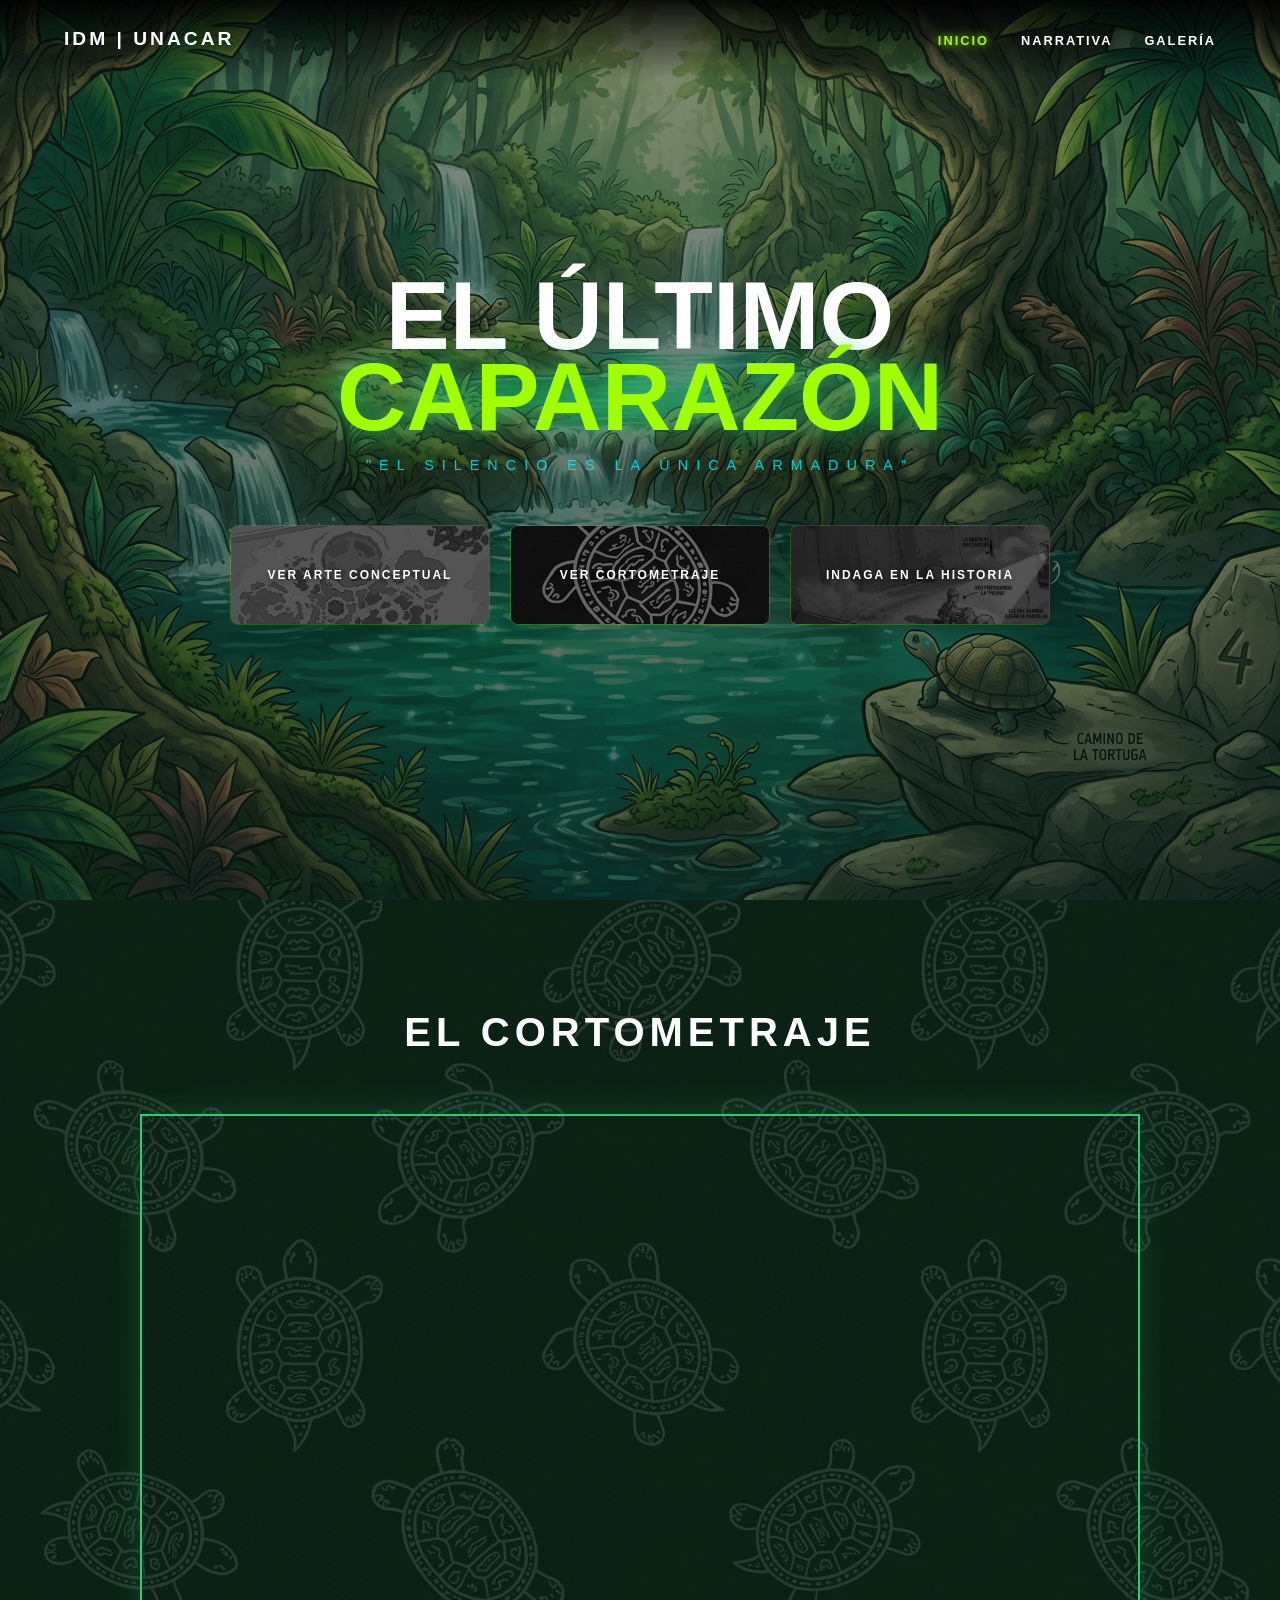
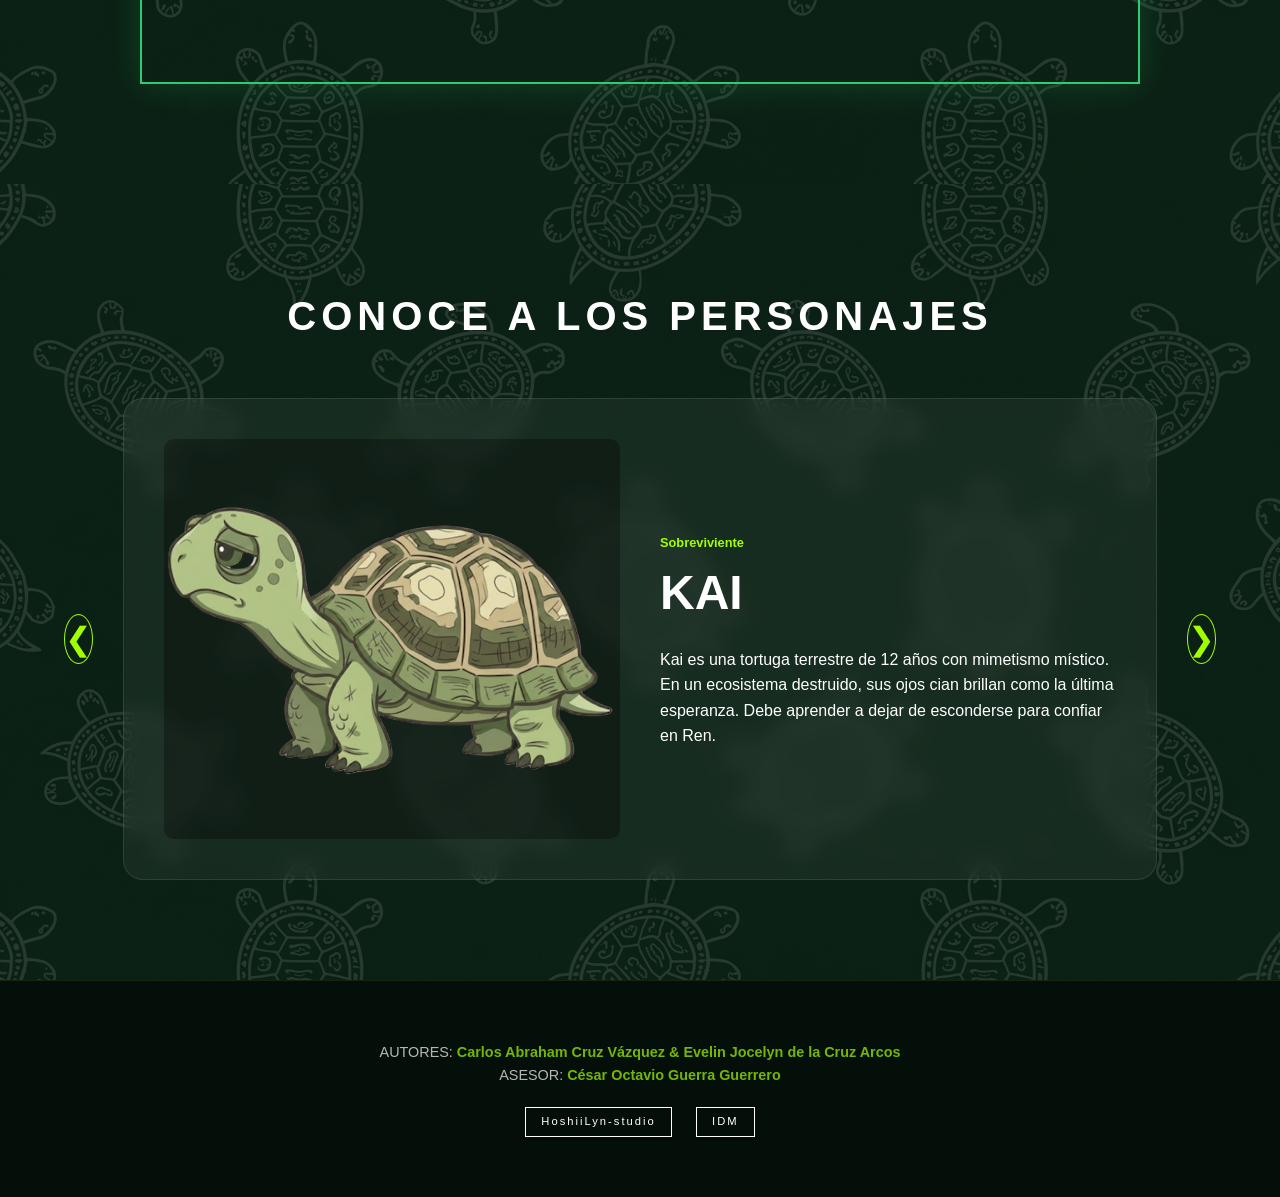
<file: index.html>
<!DOCTYPE html>
<html lang="es">
<head>
    <meta charset="UTF-8">
    <meta name="viewport" content="width=device-width, initial-scale=1.0">
    <title>El Último Caparazón - Sitio Oficial</title>
    <link rel="stylesheet" href="style.css">
</head>
<body>

    <nav class="navbar">
        <div class="logo">IDM | UNACAR</div>
        <ul class="nav-links">
            <li><a href="index.html" class="active">Inicio</a></li>
            <li><a href="narrativa.html">Narrativa</a></li>
            <li><a href="galeria.html">Galería</a></li>
        </ul>
    </nav>

    <header class="hero">
        <div class="hero-content">
            <h1 class="main-title">EL ÚLTIMO <br><span>CAPARAZÓN</span></h1>
            <p class="tagline">"El silencio es la única armadura"</p>

            <div class="action-buttons">
                <a href="galeria.html" class="nav-card">
                    <div class="card-bg-placeholder img-arte"></div>
                    <span class="card-text">VER ARTE CONCEPTUAL</span>
                </a>

                <a href="#video-section" class="nav-card btn-corto">
                    <div class="card-bg-placeholder img-corto"></div>
                    <span class="card-text">VER CORTOMETRAJE</span>
                </a>

                <a href="narrativa.html" class="nav-card">
                    <div class="card-bg-placeholder img-historia"></div>
                    <span class="card-text">INDAGA EN LA HISTORIA</span>
                </a>
            </div>
        </div>
    </header>

    <section id="video-section" class="video-display">
        <h2 class="section-title">EL CORTOMETRAJE</h2>
        <div class="video-wrapper">
             <iframe 
                width="560" 
                height="315" 
                src="https://www.youtube.com/embed/2w0bRQFoOwk?si=81OidOzwB4w7Bh6Z" 
                title="Reproductor de video de El Último Caparazón" 
                frameborder="0" 
                allow="accelerometer; autoplay; clipboard-write; encrypted-media; gyroscope; picture-in-picture" 
                allowfullscreen>
            </iframe>
        </div>
    </section>

    <section id="personajes" class="character-section">
        <h2 class="section-title">CONOCE A LOS PERSONAJES</h2>
        
        <div class="slider-wrapper">
            <button class="nav-arrow prev" onclick="changeChar(-1)">&#10094;</button>

            <div class="slider-container">
                <div class="character-card active" id="kai-card">
                    <div class="char-img-container">
                        <img src="images/kai_render.png" alt="Kai" class="char-img">
                    </div>
                    <div class="char-info">
                        <span class="char-label">Sobreviviente</span>
                        <h3>KAI</h3>
                        <p>Kai es una tortuga terrestre de 12 años con mimetismo místico. En un ecosistema destruido, sus ojos cian brillan como la última esperanza. Debe aprender a dejar de esconderse para confiar en Ren.</p>
                    </div>
                </div>

                <div class="character-card" id="ren-card">
                    <div class="char-img-container">
                        <img src="images/ren_render.png" alt="Ren" class="char-img">
                    </div>
                    <div class="char-info">
                        <span class="char-label">Guardián</span>
                        <h3>REN</h3>
                        <p>Joven de 12 años que trabaja como aprendiz de mantenimiento en la cantera. Su curiosidad lo lleva a convertirse en el guardián de Kai, enfrentando un conflicto interno por protegerla de la maquinaria.</p>
                    </div>
                </div>
            </div>

            <button class="nav-arrow next" onclick="changeChar(1)">&#10095;</button>
        </div>

        <div class="slider-dots">
            <span class="dot active" onclick="currentSlide(0)"></span>
            <span class="dot" onclick="currentSlide(1)"></span>
        </div>
    </section>

    <footer class="main-footer">
        <div class="authors">
            <p>AUTORES: <strong>Carlos Abraham Cruz Vázquez & Evelin Jocelyn de la Cruz Arcos</strong></p>
            <p>ASESOR: <strong>César Octavio Guerra Guerrero</strong></p>
        </div>
        <div class="footer-logos">
            <div class="logo-box">HoshiiLyn-studio</div>
            <div class="logo-box">IDM</div>
        </div>
    </footer>

    <script>
        let slideIndex = 0;
        const slides = document.getElementsByClassName("character-card");
        const dots = document.getElementsByClassName("dot");

        function showSlides(n) {
            if (n >= slides.length) { slideIndex = 0; }
            if (n < 0) { slideIndex = slides.length - 1; }
            for (let i = 0; i < slides.length; i++) {
                slides[i].classList.remove("active");
                if(dots[i]) dots[i].classList.remove("active");
            }
            slides[slideIndex].classList.add("active");
            if(dots[slideIndex]) dots[slideIndex].classList.add("active");
        }

        function changeChar(n) { showSlides(slideIndex += n); }
        function currentSlide(n) { showSlides(slideIndex = n); }
        showSlides(slideIndex);
    </script>
</body>
</html>
</file>
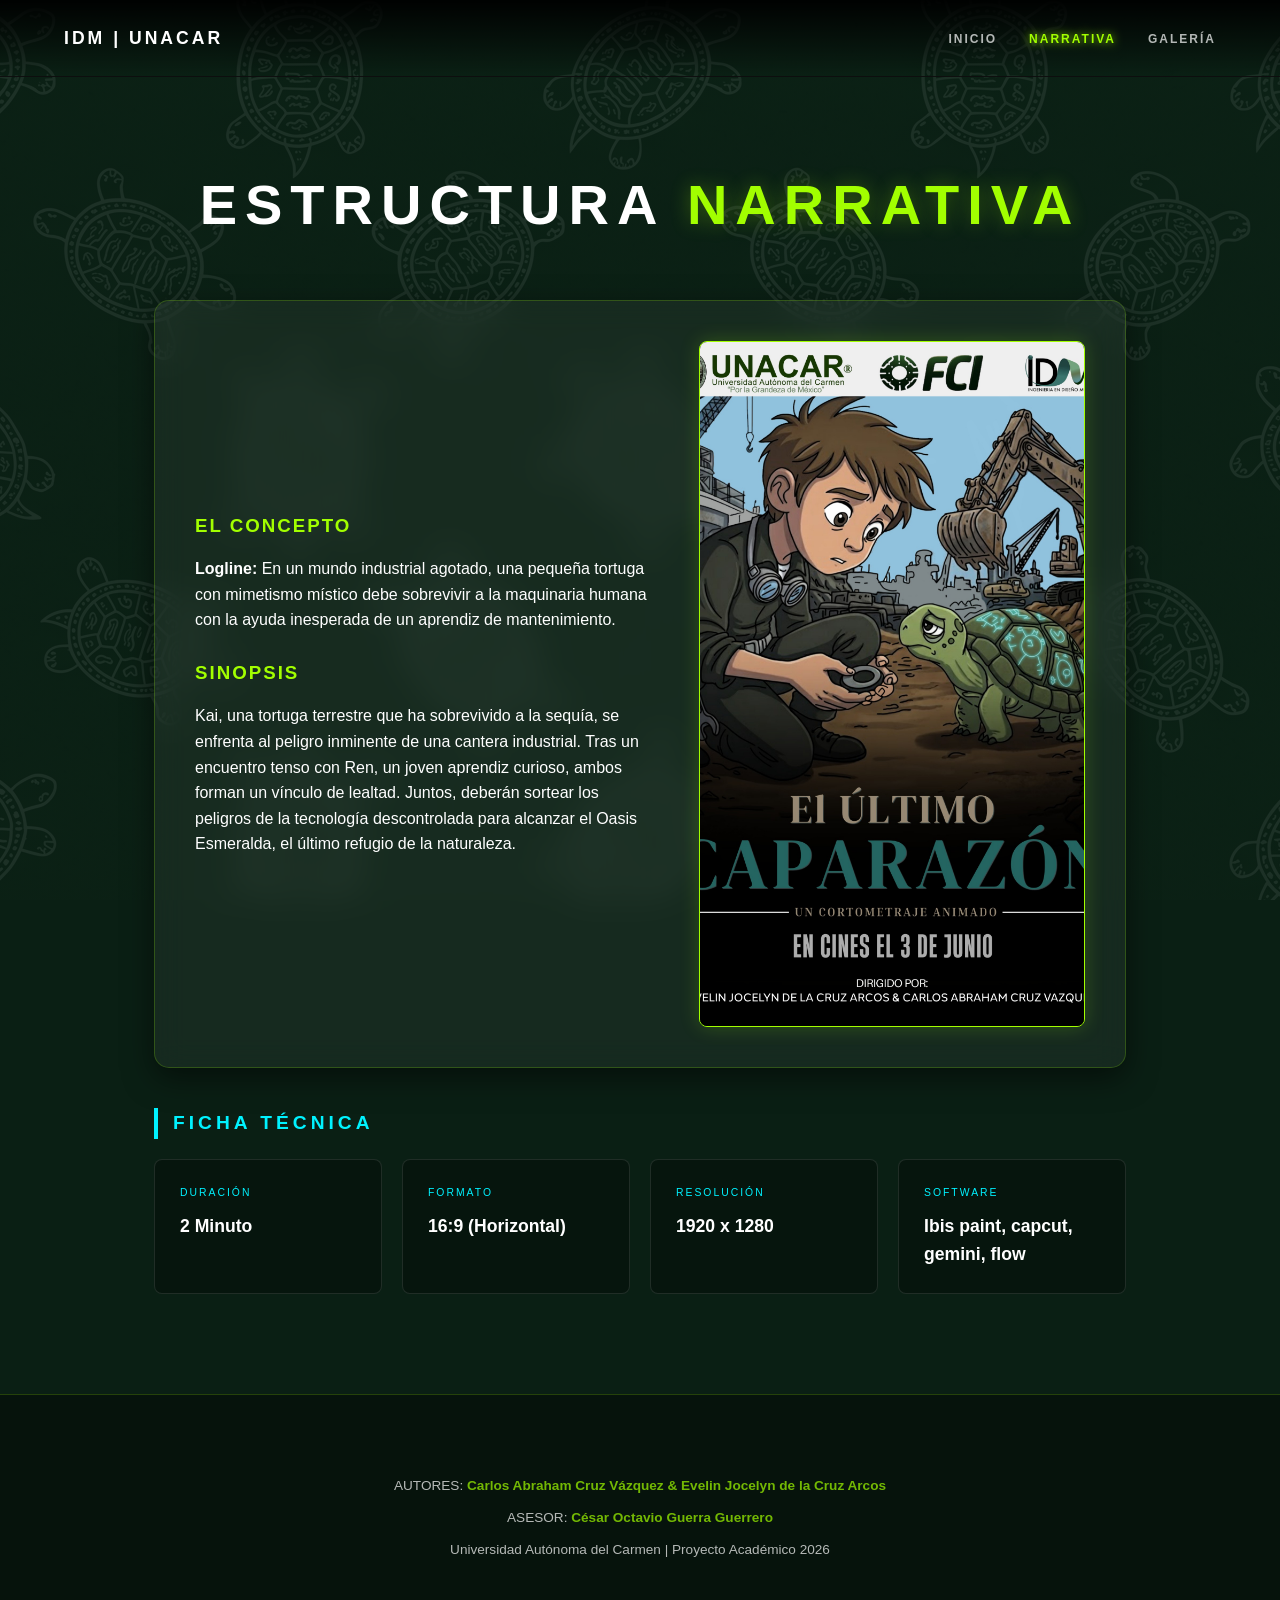
<file: narrativa.html>
<!DOCTYPE html>
<html lang="es">
<head>
    <meta charset="UTF-8">
    <meta name="viewport" content="width=device-width, initial-scale=1.0">
    <title>Narrativa y Técnica - El Último Caparazón</title>
    <link rel="stylesheet" href="paginas.css">
</head>
<body>
    
    <nav class="navbar">
        <div class="logo">IDM | UNACAR</div>
        <ul class="nav-links">
            <li><a href="index.html">Inicio</a></li>
            <li><a href="narrativa.html" class="active">Narrativa</a></li>
            <li><a href="galeria.html">Galería</a></li>
        </ul>
    </nav>

    <header class="header-simple">
        <h1 class="section-title">ESTRUCTURA <span>NARRATIVA</span></h1>
    </header>

    <main class="container">
        <section class="info-block">
            <div class="glass-card narrative-layout">
                
                <div class="narrative-text">
                    <h3>EL CONCEPTO</h3>
                    <p><strong>Logline:</strong> En un mundo industrial agotado, una pequeña tortuga con mimetismo místico debe sobrevivir a la maquinaria humana con la ayuda inesperada de un aprendiz de mantenimiento.</p>
                    <br>
                    <h3>SINOPSIS</h3>
                    <p>Kai, una tortuga terrestre que ha sobrevivido a la sequía, se enfrenta al peligro inminente de una cantera industrial. Tras un encuentro tenso con Ren, un joven aprendiz curioso, ambos forman un vínculo de lealtad. Juntos, deberán sortear los peligros de la tecnología descontrolada para alcanzar el Oasis Esmeralda, el último refugio de la naturaleza.</p>
                </div>

                <div class="poster-placeholder">
                    <div class="poster-placeholder">
                        <img src="images/poster_example.jpg" alt="Póster El Último Caparazón" class="narrative-poster">
                    </div>
                </div>

            </div>
        </section>

        <section class="info-block">
            <h2 class="section-subtitle">FICHA <span>TÉCNICA</span></h2>
            <div class="technical-grid">
                <div class="tech-item"><span>DURACIÓN</span><p>2 Minuto</p></div>
                <div class="tech-item"><span>FORMATO</span><p>16:9 (Horizontal)</p></div>
                <div class="tech-item"><span>RESOLUCIÓN</span><p>1920 x 1280</p></div>
                <div class="tech-item"><span>SOFTWARE</span><p>Ibis paint, capcut, gemini, flow</p></div>
            </div>
        </section>
    </main>

    <footer class="main-footer">
        <div class="footer-info">
            <p>AUTORES: <strong>Carlos Abraham Cruz Vázquez & Evelin Jocelyn de la Cruz Arcos</strong></p>
            <p>ASESOR: <strong>César Octavio Guerra Guerrero</strong></p>
            <p>Universidad Autónoma del Carmen | Proyecto Académico 2026</p>
        </div>
    </footer>
</body>
</html>
</file>
<file: style.css>
/* =========================================
   VARIABLES Y CONFIGURACIÓN GENERAL
   ========================================= */
:root {
    --primary-green: #2ecc71;
    --vibrant-lime: #a2ff00;
    --deep-forest: #0a1f14; /* Verde muy oscuro para fondo */
    --cyan-glow: #00f2ff;
    --glass: rgba(255, 255, 255, 0.05);
    --transition: all 0.4s cubic-bezier(0.175, 0.885, 0.32, 1.275);
}

* {
    margin: 0;
    padding: 0;
    box-sizing: border-box;
    font-family: 'Segoe UI', Tahoma, Geneva, Verdana, sans-serif;
}

html {
    scroll-behavior: smooth;
}

body {
    background-color: var(--deep-forest);
    color: white;
    overflow-x: hidden;
    line-height: 1.6;
}

/* =========================================
   NAVEGACIÓN (NAVBAR)
   ========================================= */
.navbar {
    display: flex;
    justify-content: space-between;
    align-items: center;
    padding: 1.5rem 5%;
    background: linear-gradient(to bottom, rgba(0,0,0,0.9), transparent);
    position: fixed;
    width: 100%;
    z-index: 1000;
}

.logo {
    font-weight: 900;
    letter-spacing: 3px;
    color: white;
    font-size: 1.2rem;
}

.nav-links {
    display: flex;
    list-style: none;
    gap: 2rem;
}

.nav-links a {
    color: white;
    text-decoration: none;
    text-transform: uppercase;
    font-size: 0.8rem;
    font-weight: 700;
    letter-spacing: 2px;
    transition: 0.3s;
}

.nav-links a:hover, .nav-links a.active {
    color: var(--vibrant-lime);
    text-shadow: 0 0 10px var(--vibrant-lime);
}

/* =========================================
   HERO SECTION (INICIO/BIENVENIDA)
   ========================================= */
.hero {
    height: 100vh;
    display: flex;
    align-items: center;
    justify-content: center;
    text-align: center;
    /* --- AQUÍ REINSTALAMOS EL FONDO PRINCIPAL ÚNICO --- */
    /* Nota: Asegúrense de usar su imagen principal de Resident Evil aquí */
    background-image: linear-gradient(rgba(10, 31, 20, 0.5), rgba(10, 31, 20, 0.7)), 
                      url('images/concept3.png'); 
    background-size: cover;
    background-position: center;
    background-attachment: fixed; /* Mantiene el efecto paralaje */
}

.main-title {
    font-size: clamp(3rem, 8vw, 6rem);
    line-height: 0.85;
    margin-bottom: 1rem;
    text-transform: uppercase;
}

.main-title span {
    color: var(--vibrant-lime);
    filter: drop-shadow(0 0 15px var(--primary-green));
}

.tagline {
    letter-spacing: 8px;
    text-transform: uppercase;
    font-size: 0.9rem;
    margin-bottom: 3rem;
    color: var(--cyan-glow);
    opacity: 0.8;
}

/* =========================================
   BOTONES DE ACCIÓN (CARDS)
   ========================================= */
.action-buttons {
    display: flex;
    justify-content: center;
    flex-wrap: wrap;
    gap: 20px;
}

.nav-card {
    position: relative;
    width: 260px;
    height: 100px;
    border-radius: 8px;
    overflow: hidden;
    text-decoration: none;
    border: 1px solid rgba(162, 255, 0, 0.2);
    display: flex;
    align-items: center;
    justify-content: center;
    transition: var(--transition);
}

.card-bg-placeholder {
    position: absolute;
    top: 0; left: 0; width: 100%; height: 100%;
    background-size: cover;
    background-position: center;
    filter: grayscale(100%) brightness(0.4);
    transition: 0.5s;
    z-index: 1;
}

/* Imágenes específicas de los botones (Usando los archivos que ya tienen) */
.img-arte { background-image: url('images/concept1.png'); }
.img-historia { background-image: url('images/concept2.png'); }
/* El botón del corto usa el patrón de tortugas */
.img-corto { background-image: url('images/patron_tortugas.png'); background-repeat: repeat; background-size: auto; }

.card-text {
    position: relative;
    z-index: 2;
    color: white;
    font-weight: 800;
    font-size: 0.75rem;
    letter-spacing: 2px;
    text-shadow: 0 2px 4px rgba(0,0,0,0.5);
}

.nav-card:hover {
    transform: translateY(-5px) scale(1.02);
    border-color: var(--vibrant-lime);
    box-shadow: 0 0 20px rgba(162, 255, 0, 0.3);
}

.nav-card:hover .card-bg-placeholder {
    filter: grayscale(0%) brightness(0.7);
}

/* =========================================
   SECCIÓN VIDEO Y PATRÓN DE TORTUGAS
   ========================================= */
.video-display, .character-section {
    padding: 100px 5%;
    text-align: center;
    /* --- AQUÍ USAMOS EL PATRÓN DE TORTUGAS --- */
    background-image: linear-gradient(rgba(10, 31, 20, 0.88), rgba(10, 31, 20, 0.88)), 
                      url('images/patron_tortugas.png'); 
    background-repeat: repeat;
    background-position: center;
}

.section-title {
    font-size: 2.5rem;
    margin-bottom: 50px;
    letter-spacing: 5px;
    text-transform: uppercase;
}

.section-title span { color: var(--vibrant-lime); }

.video-wrapper {
    max-width: 1000px;
    margin: 0 auto;
    aspect-ratio: 16/9;
    border: 2px solid var(--primary-green);
    box-shadow: 0 0 30px rgba(46, 204, 113, 0.2);
}

.video-wrapper iframe {
    width: 100%;
    height: 100%;
}

/* =========================================
   SLIDER DE PERSONAJES
   ========================================= */
.slider-wrapper {
    display: flex;
    align-items: center;
    justify-content: center;
    gap: 30px;
    max-width: 1200px;
    margin: 0 auto;
}

.character-card {
    display: none;
    flex-direction: row;
    gap: 40px;
    align-items: center;
    background: var(--glass);
    backdrop-filter: blur(10px);
    padding: 40px;
    border-radius: 20px;
    border: 1px solid rgba(255,255,255,0.1);
    animation: fadeEffect 0.6s ease;
}

.character-card.active { display: flex; }

@keyframes fadeEffect {
    from { opacity: 0; transform: translateX(20px); }
    to { opacity: 1; transform: translateX(0); }
}

.char-img-container {
    flex: 1;
    height: 400px;
    background: rgba(0,0,0,0.3);
    border-radius: 10px;
    display: flex;
    align-items: center;
    justify-content: center;
    overflow: hidden;
}

.char-img {
    max-width: 100%;
    max-height: 100%;
    object-fit: contain;
}

.char-info { flex: 1; text-align: left; }
.char-label { color: var(--vibrant-lime); font-size: 0.8rem; font-weight: bold; }
.char-info h3 { font-size: 3rem; margin-bottom: 15px; }

.nav-arrow {
    background: none;
    border: 1px solid var(--vibrant-lime);
    color: var(--vibrant-lime);
    font-size: 2rem;
    width: 50px;
    height: 50px;
    border-radius: 50%;
    cursor: pointer;
    transition: 0.3s;
}

.nav-arrow:hover {
    background: var(--vibrant-lime);
    color: black;
    box-shadow: 0 0 15px var(--vibrant-lime);
}

/* =========================================
   GALERÍA GRID Y EFECTO HOVER
   ========================================= */
.gallery-grid {
    display: grid;
    grid-template-columns: repeat(auto-fill, minmax(280px, 1fr));
    gap: 20px;
}

.gallery-item {
    position: relative;
    height: 220px;
    border-radius: 10px;
    overflow: hidden;
    cursor: pointer;
    border: 1px solid rgba(255,255,255,0.1);
}

.gallery-item img {
    width: 100%; height: 100%;
    object-fit: cover;
    transition: 0.5s;
}

.overlay {
    position: absolute;
    top:0; left:0; width: 100%; height: 100%;
    background: rgba(46, 204, 113, 0.4);
    display: flex; align-items: center; justify-content: center;
    opacity: 0; transition: 0.5s;
}

.gallery-item:hover .overlay { opacity: 1; }
.gallery-item:hover img { transform: scale(1.1); filter: blur(2px); }

.overlay span {
    color: white; font-weight: bold; letter-spacing: 2px;
    text-shadow: 0 0 10px black;
}

/* =========================================
   LIGHTBOX (CORREGIDO PARA PANTALLA)
   ========================================= */
.lightbox-modal {
    display: none;
    position: fixed;
    z-index: 9999;
    top:0; left:0; width: 100vw; height: 100vh;
    background: rgba(0,0,0,0.95);
    backdrop-filter: blur(10px);
    justify-content: center; align-items: center;
    opacity: 0; transition: opacity 0.4s;
    padding: 20px;
}

.lightbox-modal.active { display: flex; opacity: 1; }

.lightbox-content {
    position: relative;
    max-width: 95%; max-height: 95%;
    display: flex; flex-direction: column; align-items: center;
    animation: zoomIn 0.4s ease;
}

#lightbox-img {
    max-width: 90vw;
    max-height: 75vh;
    border: 2px solid var(--cyan-glow);
    border-radius: 5px;
    box-shadow: 0 0 40px rgba(0, 242, 255, 0.3);
    object-fit: contain;
}

.close-lightbox {
    position: absolute;
    top: 20px; right: 30px;
    font-size: 3rem; color: white; cursor: pointer;
}

@keyframes zoomIn {
    from { transform: scale(0.8); opacity: 0; }
    to { transform: scale(1); opacity: 1; }
}

/* =========================================
   PIE DE PÁGINA (FOOTER)
   ========================================= */
.main-footer {
    padding: 60px 5%;
    background: #050f0a;
    border-top: 1px solid rgba(162, 255, 0, 0.1);
    text-align: center;
}

.authors { margin-bottom: 20px; font-size: 0.9rem; opacity: 0.7; }
.authors strong { color: var(--vibrant-lime); }

.logo-box {
    display: inline-block;
    padding: 5px 15px;
    border: 1px solid white;
    margin: 0 10px;
    font-size: 0.7rem;
    letter-spacing: 2px;
}

/* =========================================
   RESPONSIVIDAD (MÓVIL)
   ========================================= */
@media (max-width: 768px) {
    .character-card { flex-direction: column; }
    .nav-links { display: none; } /* Podrías agregar un menú hamburguesa luego */
    .main-title { font-size: 3rem; }
    .slider-wrapper { gap: 10px; }
    .nav-arrow { width: 40px; height: 40px; font-size: 1.2rem; }
}
</file>
<file: paginas.css>
/* =========================================
   VARIABLES Y BASE (Consistente con Index)
   ========================================= */
:root {
    --primary-green: #2ecc71;
    --vibrant-lime: #a2ff00;
    --deep-forest: #0a1f14;
    --cyan-glow: #00f2ff;
    --glass-bg: rgba(255, 255, 255, 0.05);
    --glass-border: rgba(162, 255, 0, 0.2);
}

* {
    margin: 0;
    padding: 0;
    box-sizing: border-box;
    font-family: 'Segoe UI', Tahoma, Geneva, Verdana, sans-serif;
}

body {
    background-color: var(--deep-forest);
    /* FONDO DE PATRÓN DE TORTUGAS PARA TODA LA PÁGINA */
    background-image: linear-gradient(rgba(10, 31, 20, 0.92), rgba(10, 31, 20, 0.92)), 
                      url('images/patron_tortugas.png');
    background-repeat: repeat;
    background-position: center;
    background-attachment: fixed;
    color: white;
    line-height: 1.6;
}

/* =========================================
   NAVEGACIÓN (NAVBAR)
   ========================================= */
.navbar {
    display: flex;
    justify-content: space-between;
    align-items: center;
    padding: 1.5rem 5%;
    background: linear-gradient(to bottom, rgba(0,0,0,0.95), transparent);
    position: fixed;
    width: 100%;
    z-index: 1000;
    border-bottom: 1px solid rgba(255, 255, 255, 0.05);
}

.logo {
    font-weight: 900;
    letter-spacing: 3px;
    font-size: 1.1rem;
}

.nav-links {
    display: flex;
    list-style: none;
    gap: 2rem;
}

.nav-links a {
    color: rgba(255, 255, 255, 0.7);
    text-decoration: none;
    text-transform: uppercase;
    font-size: 0.75rem;
    font-weight: 700;
    letter-spacing: 2px;
    transition: 0.3s;
}

.nav-links a:hover, .nav-links a.active {
    color: var(--vibrant-lime);
    text-shadow: 0 0 10px var(--vibrant-lime);
}

/* =========================================
   ENCABEZADOS DE SECCIÓN
   ========================================= */
.header-simple {
    padding: 160px 10% 40px;
    text-align: center;
}

.section-title {
    font-size: clamp(2rem, 5vw, 3.5rem);
    letter-spacing: 8px;
    text-transform: uppercase;
    margin-bottom: 10px;
}

.section-title span {
    color: var(--vibrant-lime);
    text-shadow: 0 0 20px rgba(162, 255, 0, 0.3);
}

.section-subtitle {
    font-size: 1.2rem;
    letter-spacing: 4px;
    color: var(--cyan-glow);
    margin: 40px 0 20px;
    text-transform: uppercase;
    border-left: 4px solid var(--cyan-glow);
    padding-left: 15px;
}

/* =========================================
   ESTILOS DE NARRATIVA (BLOQUES DE TEXTO)
   ========================================= */
.container {
    max-width: 1100px;
    margin: 0 auto;
    padding: 0 5% 100px;
}

.glass-card {
    background: var(--glass-bg);
    backdrop-filter: blur(15px);
    padding: 40px;
    border-radius: 15px;
    border: 1px solid var(--glass-border);
    margin-bottom: 40px;
    box-shadow: 0 10px 30px rgba(0,0,0,0.5);
}

.glass-card h3 {
    color: var(--vibrant-lime);
    margin-bottom: 15px;
    letter-spacing: 2px;
}

/* Grilla Técnica */
.technical-grid {
    display: grid;
    grid-template-columns: repeat(auto-fit, minmax(220px, 1fr));
    gap: 20px;
}

.tech-item {
    background: rgba(0, 0, 0, 0.3);
    padding: 25px;
    border-radius: 8px;
    border: 1px solid rgba(255,255,255,0.1);
    transition: 0.3s;
}

.tech-item:hover {
    border-color: var(--cyan-glow);
    transform: translateY(-5px);
}

.tech-item span {
    display: block;
    font-size: 0.65rem;
    color: var(--cyan-glow);
    text-transform: uppercase;
    letter-spacing: 2px;
    margin-bottom: 10px;
}

.tech-item p {
    font-weight: bold;
    font-size: 1.1rem;
}

/* =========================================
   ESTILOS DE GALERÍA (GRID E IMÁGENES)
   ========================================= */
.gallery-section {
    margin-bottom: 60px;
}

.gallery-grid {
    display: grid;
    grid-template-columns: repeat(auto-fill, minmax(280px, 1fr));
    gap: 25px;
}

.gallery-item {
    position: relative;
    height: 250px;
    border-radius: 12px;
    overflow: hidden;
    cursor: pointer;
    border: 1px solid rgba(255,255,255,0.1);
    background: #000;
}

.gallery-item img {
    width: 100%;
    height: 100%;
    object-fit: cover;
    transition: transform 0.6s cubic-bezier(0.165, 0.84, 0.44, 1);
}

.overlay {
    position: absolute;
    top: 0; left: 0; width: 100%; height: 100%;
    background: rgba(10, 31, 20, 0.6);
    display: flex;
    align-items: center;
    justify-content: center;
    opacity: 0;
    transition: 0.4s;
    backdrop-filter: blur(2px);
}

.gallery-item:hover .overlay {
    opacity: 1;
}

.gallery-item:hover img {
    transform: scale(1.1);
}

.overlay span {
    color: var(--vibrant-lime);
    font-weight: 800;
    letter-spacing: 3px;
    font-size: 0.8rem;
    text-shadow: 0 0 10px var(--vibrant-lime);
    text-transform: uppercase;
}

/* =========================================
   LIGHTBOX (MODAL DE IMAGEN GRANDE)
   ========================================= */
.lightbox-modal {
    display: none;
    position: fixed;
    z-index: 2000;
    top: 0; left: 0;
    width: 100vw; height: 100vh;
    background: rgba(0, 0, 0, 0.96);
    backdrop-filter: blur(10px);
    justify-content: center;
    align-items: center;
    opacity: 0;
    transition: opacity 0.4s ease;
    padding: 20px;
}

.lightbox-modal.active { display: flex; opacity: 1; }

.lightbox-content {
    position: relative;
    display: flex;
    flex-direction: column;
    align-items: center;
    max-width: 95%;
    max-height: 95%;
    animation: zoomIn 0.4s ease-out;
}

#lightbox-img {
    max-width: 90vw;
    max-height: 75vh;
    border: 2px solid var(--cyan-glow);
    border-radius: 5px;
    box-shadow: 0 0 50px rgba(0, 242, 255, 0.2);
    object-fit: contain;
}

.lightbox-caption {
    margin-top: 20px;
    color: var(--vibrant-lime);
    letter-spacing: 3px;
    text-transform: uppercase;
    font-weight: bold;
    text-align: center;
}

.close-lightbox {
    position: absolute;
    top: 30px;
    right: 40px;
    color: white;
    font-size: 3rem;
    cursor: pointer;
    line-height: 1;
}

@keyframes zoomIn {
    from { transform: scale(0.85); opacity: 0; }
    to { transform: scale(1); opacity: 1; }
}

/* =========================================
   PIE DE PÁGINA (FOOTER)
   ========================================= */
.main-footer {
    padding: 80px 5% 40px;
    background: rgba(0,0,0,0.4);
    text-align: center;
    border-top: 1px solid var(--glass-border);
}

.footer-info p {
    font-size: 0.85rem;
    opacity: 0.7;
    margin-bottom: 10px;
}

.footer-info strong {
    color: var(--vibrant-lime);
}

/* =========================================
   RESPONSIVIDAD
   ========================================= */
@media (max-width: 768px) {
    .header-simple { padding-top: 120px; }
    .glass-card { padding: 25px; }
    .technical-grid { grid-template-columns: 1fr; }
    .gallery-grid { grid-template-columns: 1fr; }
    .nav-links { gap: 1rem; }
    .nav-links a { font-size: 0.6rem; }
}

/* =========================================
   ESTRUCTURA DE DOS COLUMNAS (TEXTO + PÓSTER)
   ========================================= */

.narrative-layout {
    display: flex;
    flex-direction: row;
    gap: 40px;
    align-items: center; /* Centra verticalmente el texto con el póster */
}

.narrative-text {
    flex: 1.2; /* Le da un poco más de espacio al texto */
}

.poster-placeholder {
    flex: 1; /* Columna del póster */
    width: 100%;
}

/* El contenedor mágico de 16:9 */
.poster-inside {
    width: 100%;
    aspect-ratio: 16 / 9; /* Fuerza la proporción exacta de 16:9 */
    background: rgba(0, 0, 0, 0.4);
    border: 2px dashed var(--vibrant-lime); /* Línea discontinua de placeholder */
    border-radius: 8px;
    display: flex;
    align-items: center;
    justify-content: center;
    transition: 0.3s ease;
}

.poster-inside span {
    color: rgba(255, 255, 255, 0.4);
    font-size: 0.75rem;
    letter-spacing: 2px;
    font-weight: bold;
    text-align: center;
    padding: 20px;
}

/* Efecto visual al pasar el cursor sobre el placeholder */
.poster-inside:hover {
    border-color: var(--cyan-glow);
    box-shadow: 0 0 25px rgba(0, 242, 255, 0.2);
    background: rgba(0, 0, 0, 0.6);
}

.poster-inside:hover span {
    color: var(--cyan-glow);
}

/* Ajuste Responsivo: Si se ve en celular, se vuelve una sola columna */
@media (max-width: 900px) {
    .narrative-layout {
        flex-direction: column;
        gap: 30px;
    }
    
    .narrative-text, .poster-placeholder {
        width: 100%;
    }
}

.narrative-poster {
    width: 100%;
    aspect-ratio: 9 / 16; /* Mantiene la proporción 16:9 */
    object-fit: cover;    /* Asegura que la imagen llene el espacio sin deformarse */
    border-radius: 8px;
    border: 1px solid var(--vibrant-lime);
    box-shadow: 0 0 20px rgba(162, 255, 0, 0.2);
    display: block;
}
</file>
